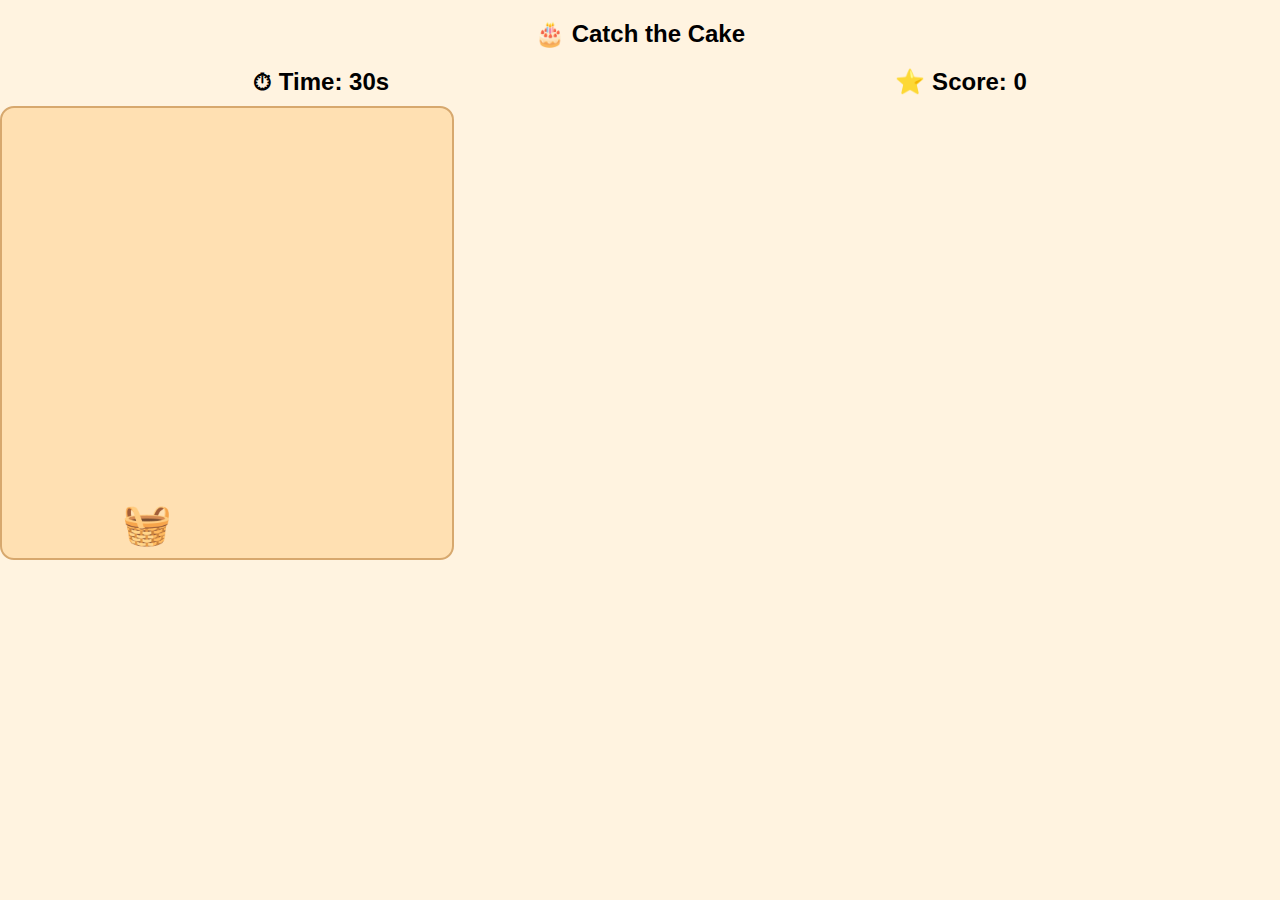
<file: index.html>
<!DOCTYPE html>
<html lang="en">
<head>
  <meta charset="UTF-8" />
  <title>Catch the Cake 🍰</title>
  <link rel="stylesheet" href="style.css" />
</head>
<body>

  <h2>🎂 Catch the Cake</h2>
  <div class="info">
    <span>⏱ Time: <span id="time">30</span>s</span>
    <span>⭐ Score: <span id="score">0</span></span>
  </div>

  <div class="game-area" id="gameArea">
    <div class="basket" id="basket">🧺</div>
  </div>

  <div id="result" class="result hidden"></div>

  <script src="script.js"></script>
</body>
</html>
</file>
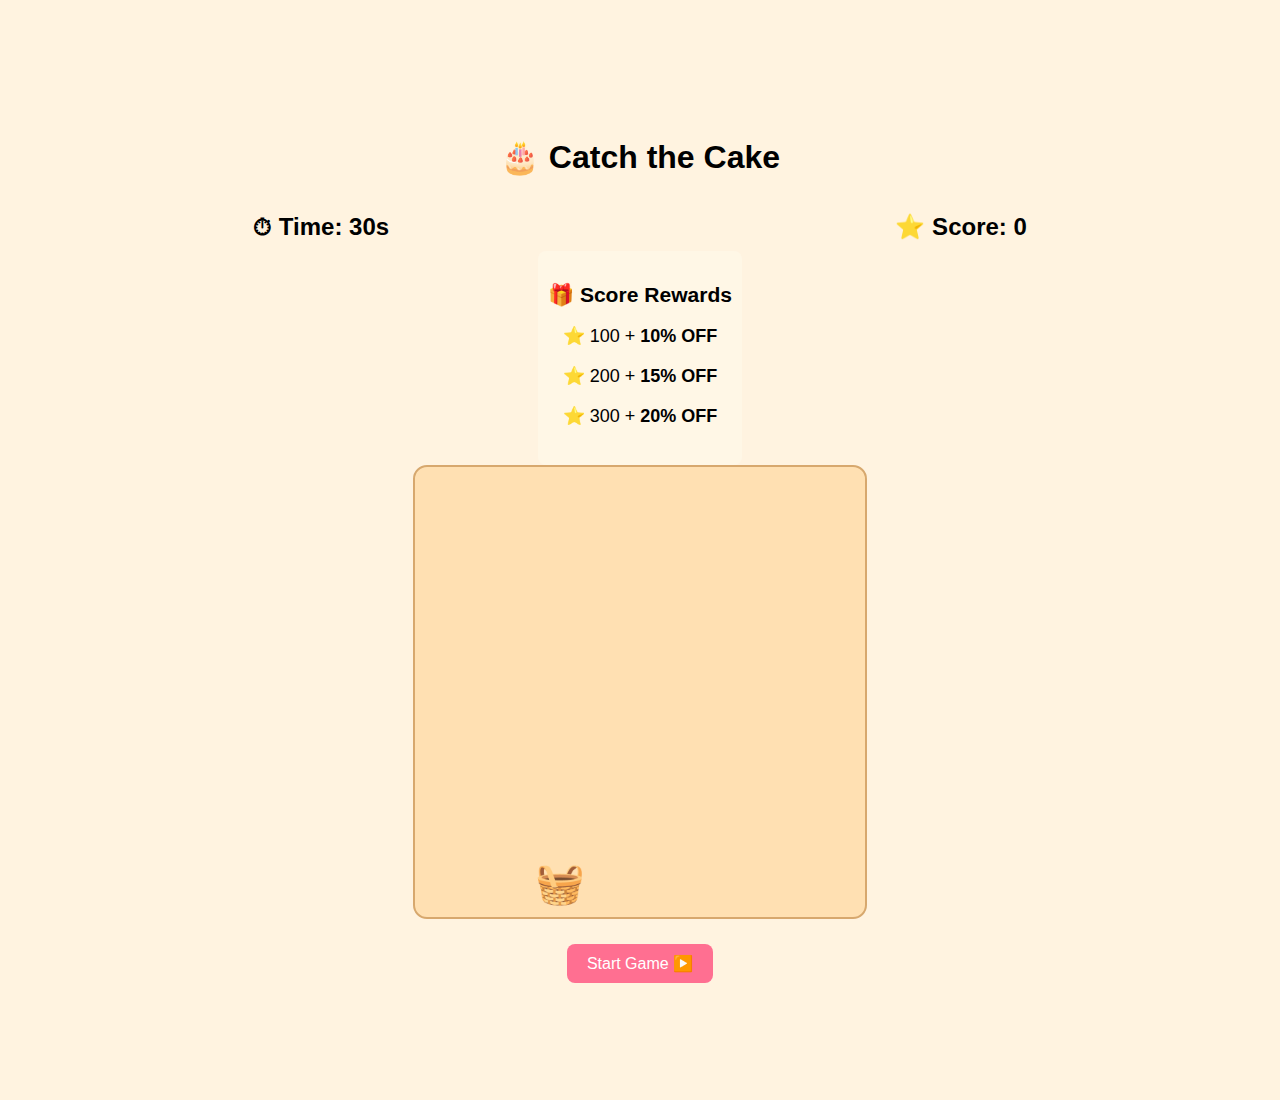
<file: game.html>
<!DOCTYPE html>
<html lang="en">
<head>
  <meta charset="UTF-8" />
  <title>Catch the Cake 🍰</title>
  <link rel="stylesheet" href="style.css" />
</head>
<body>
<section class="game-section">
  <h1>🎂 Catch the Cake</h1>

  <div class="info">
    <span>⏱ Time: <span id="time">30</span>s</span>
    <span>⭐ Score: <span id="score">0</span></span>
  </div>

  <div class="score-details">
  <h3>🎁 Score Rewards</h3>
    <p>⭐ 100 + <b>10% OFF</b></p>
    <p>⭐ 200 + <b>15% OFF</b></p>
    <p>⭐ 300 + <b>20% OFF</b></p>
</div>


  <div class="game-area" id="gameArea">
    <div class="basket" id="basket">🧺</div>
  </div>

  <!-- START BUTTON -->
  <button id="startBtn" class="start-btn">Start Game ▶️</button>

  <div id="result" class="result hidden"></div>
  </section>

  <script src="script.js"></script>
</body>
</html>
</file>
<file: style.css>
body {
  font-family: Arial, sans-serif;
  text-align: center;
  background: #fff3e0;
  margin: 0;
  padding: 0;
}

.info {
  font-size: 18px;
  margin: 15px 0;
}

.score-details {
  font-size: 15px;
}


.login-form {
  display: flex;
  flex-direction: column;
  gap: 10px;
  width: 280px;
  margin: auto;
}

.login-form button,
.start-btn {
  padding: 12px;
  background: #ff6f91;
  border: none;
  color: white;
  font-size: 16px;
  border-radius: 8px;
  cursor: pointer;
}

.start-btn {
  margin-top: 15px;
}


.info {
  display: flex;
  justify-content: space-around;
  margin-bottom: 10px;
  font-weight: bold;
  align-items: baseline;
  width: 100%;
  font-size: 24px;
}

.game-area {
  width: 60vw;          /* responsive width */
  max-width: 450px;     /* good size for mobiles */
  height: 60vh;         /* taller on mobile */
  max-height: 450px;
  background: #ffe0b2;
  position: relative;
  overflow: hidden;
  border-radius: 14px;
  border: 2px solid #d7a86e;
}
.basket {
  font-size: 48px;     /* bigger basket */
}

.cake {
  font-size: 34px;     /* bigger cake */
}


.cake {
  position: absolute;
  top: 0;
  font-size: 30px;
}

.basket {
  position: absolute;
  bottom: 10px;
  left: 120px;
  font-size: 40px;
}

.result {
  margin-top: 20px;
  font-size: 18px;
}

.hidden {
  display: none;
}
#startBtn {
  margin-top: 25px;
  padding: 10px 20px;
  font-size: 16px;
  border-radius: 8px;
  border: none;
  background: #ff6f91;
  color: white;
  cursor: pointer;
}

.details-form {
  width: 95%;
  max-width: 400px;
  margin: 20px auto;
  display: flex;
  flex-direction: column;
  gap: 20px;
  align-items: center;
}
.details-section {
    height: 100vh;
    justify-content: center;
    display: flex;
    flex-direction: column;
}
.details-form input, textarea {
  padding: 10px;
    border-radius: 45px;
    border: 1px solid #ff6f91;
    background-color: #FBEFEF;
    font-size: 1em;
    font-weight: 400;
    color: #3c4141;
    width: 90%;
}
.details-form button {
    padding: 10px;
    border-radius: 45px;
    border: 1px solid #ff6f91;
    background: #F5AFAF;
    color: #fff;
    font-size: 18px;
    font-weight: 600;
    cursor: pointer;
    width: 100%;
}

/* Game Section */
.game-section {
  padding: 100px 0px;
  height: 100vh;
  margin: 0;
  display: flex;
  flex-direction: column;
  align-items: center;
  justify-content: center;
}
.game-container {
  display: flex;
  flex-direction: column;
  align-items: center;
}
.score-details {
  padding: 10px 10px 20px;
  background: #fff7e6;
  border-radius: 8px;
  font-size: 18px;
}

.score-details h3 {
  margin-bottom: 6px;
}

.score-details ul {
  padding-left: 18px;
  margin: 0;
}

@media screen and (max-width: 500px) {

  .game-area {
    height: 65vh;
  }

  .basket {
    font-size: 52px;
  }

  .cake {
    font-size: 36px;
  }

  .start-btn {
    font-size: 18px;
    padding: 14px 22px;
  }
}


.game-area {
  position: relative;
}

.basket {
  position: absolute;
  bottom: 10px;
  left: 120px;
  cursor: grab;
  touch-action: none;
}
.bomb {
  position: absolute;
  top: 0;
  font-size: 34px;
}
</file>
